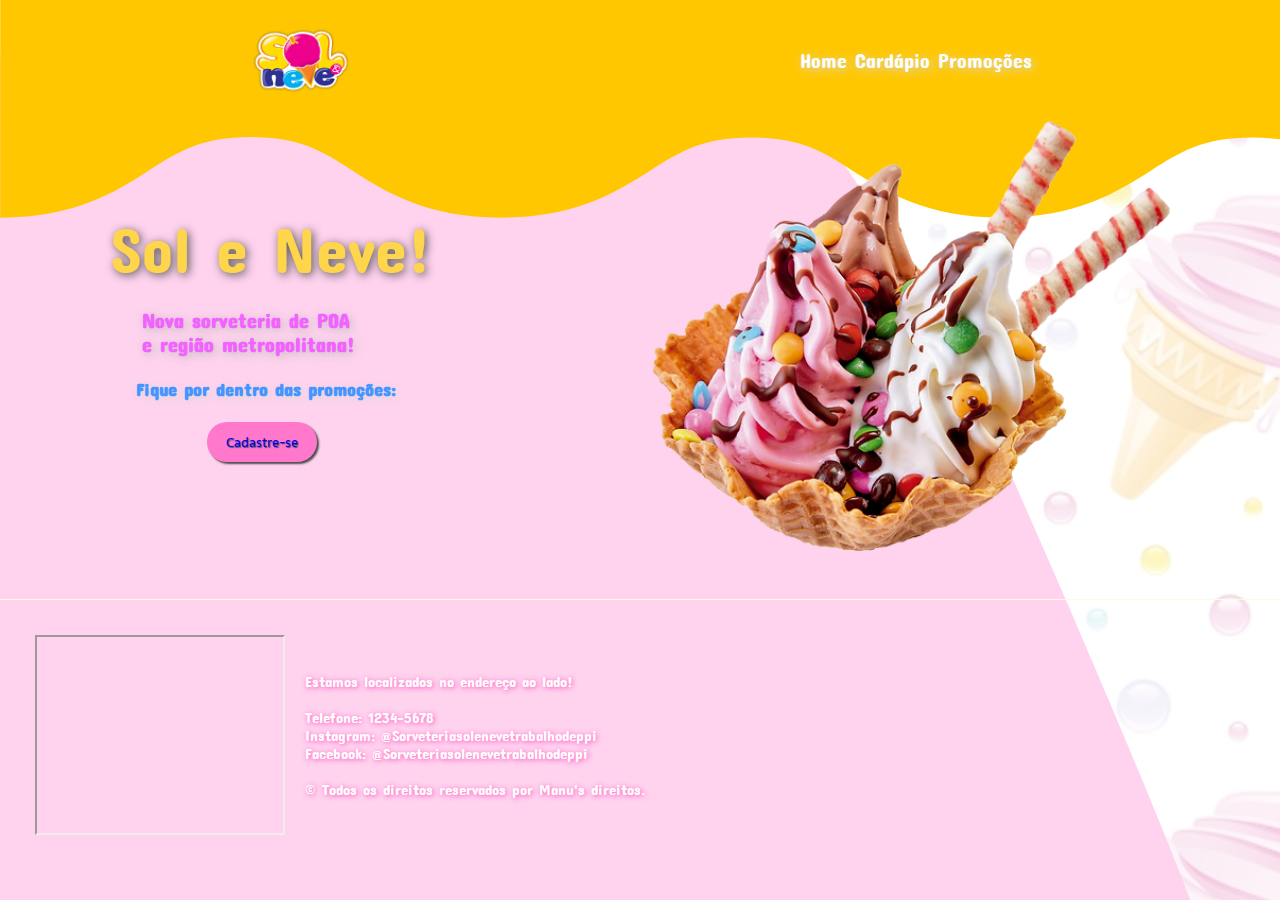
<file: manuelafloresppi2/index.html>
<!DOCTYPE html>
<html lang="en">
<head>
    <meta charset="UTF-8">
    <meta http-equiv="X-UA-Compatible" content="IE=edge">
    <meta name="viewport" content="width=device-width, initial-scale=1.0">
    <title> Sol e Neve Home </title> 
    <link rel="stylesheet" type="text/css" href="stylepage.css" media="screen" />

   
</head>

<body>
   
    <header class="cabecalho"> 
        <img class="cabecalhomenufoto" src="logo.png" alt="logo">
         <nav class="cabecalhomenu">                 
            <a class="cabecalhomenuitem" href="index.html"> Home </a>                                             
            <a class="cabecalhomenuitem" href="cardapio.html"> Cardápio </a> 
            <a class="cabecalhomenuitem"  href="promocaonao.html"> Promoções </a>
          
            
        </nav>

    </header>

    <main class="conteudo">
        <section class="conteudoprincipal">
            <div class="conteudoprincipalescrito">
                <h1 class="conteudoprincipalescritotitulo"> Sol e Neve! </h1>
                <p class="conteudoprincipalescritosubtitulo"> <strong> Nova sorveteria de POA <br> e região metropolitana!</strong>  </p>
                <p class="conteudoprincipalescritosubtitulo1"> <strong> Fique por dentro das promoções: </strong>  </p>
                <button class="conteudoprincipalescritobotao"> <a  href="login.html"> Cadastre-se </a> </button>
            </div>
            <img class="imagemprincipal" src="sorvetao.png".png alt="logo">
            
        </section>
      
    </main>
    


    <footer class="rodape"> 

        <iframe class="iframe"  src="https://www.google.com/maps/embed?pb=!1m14!1m8!1m3!1d3457.784401839732!2d-51.040517508706664!3d-29.92810845681617!3m2!1i1024!2i768!4f13.1!3m3!1m2!1s0x951973642357104f%3A0x20da4ce6fde188a0!2sIFSul%20-%20C%C3%A2mpus%20Gravata%C3%AD!5e0!3m2!1spt-BR!2sbr!4v1662250284294!5m2!1spt-BR!2sbr"
         width="250" height="200" style="border:3;" allowfullscreen="" loading="lazy" referrerpolicy="no-referrer-when-downgrade"></iframe>

      <section class="rodapep"> 

       <p> Estamos localizados no endereço ao lado! </p> <br>
       <p> Telefone: 1234-5678 </p>
       <p> Instagram: @Sorveteriasolenevetrabalhodeppi </p>
       <p> Facebook: @Sorveteriasolenevetrabalhodeppi </p> <br>
       <p> © Todos os direitos reservados por Manu's direitos. </p>

    </section>

    </footer>

   
</body>
</html>
</file>
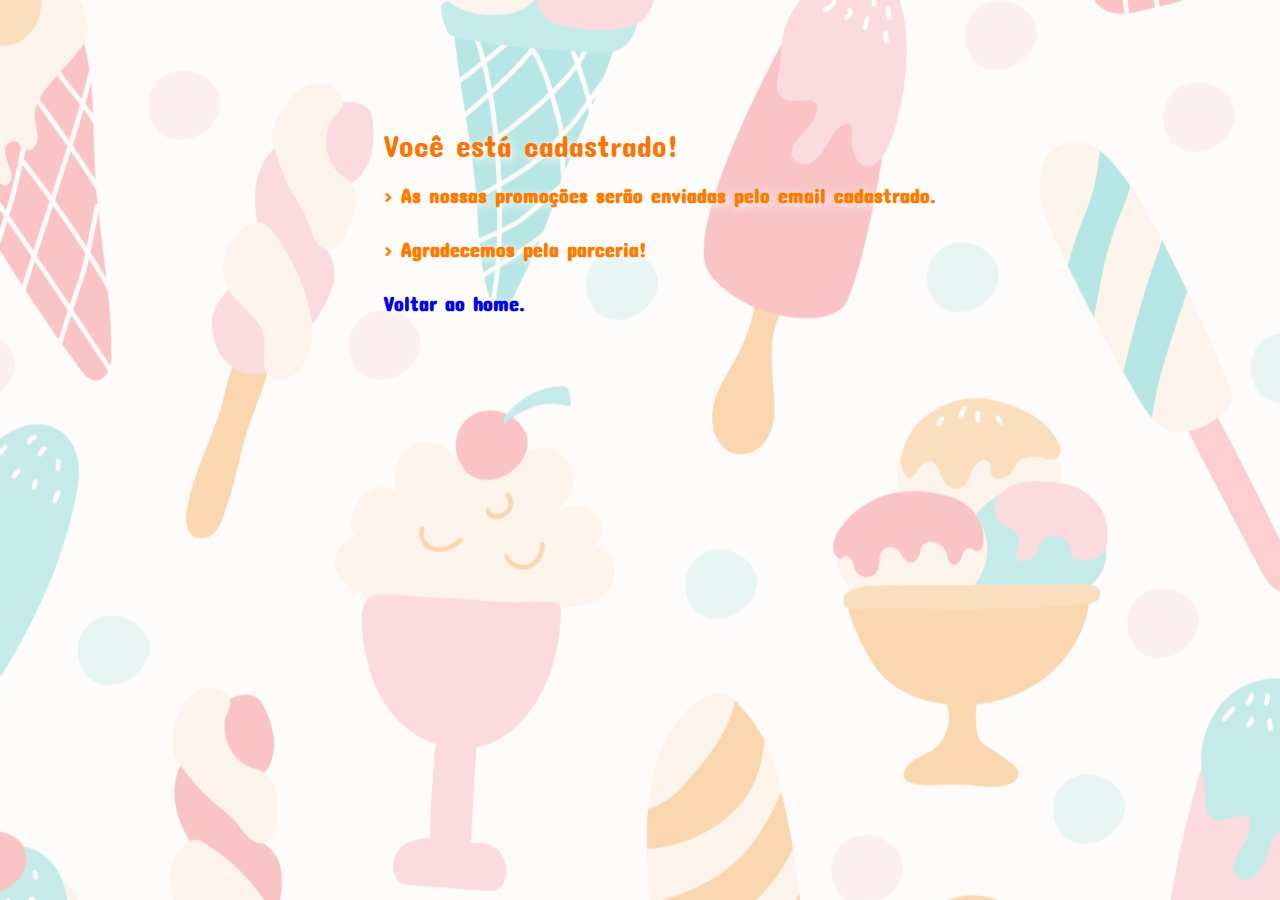
<file: manuelafloresppi2/aceito.html>
<!DOCTYPE html>
<html lang="en">
<head>
    <meta charset="UTF-8">
    <meta http-equiv="X-UA-Compatible" content="IE=edge">
    <meta name="viewport" content="width=device-width, initial-scale=1.0">
    <link rel="stylesheet" type="text/css" href="verificacao.css" media="screen" />
    <title> Sucesso! </title>
</head>
<body>


    <h1 class="titulo"> Você está cadastrado! </h1>
    <p class="subtitulo"> ><strong> As nossas promoções serão enviadas pelo email cadastrado. </strong></p>
    <p class="subtitulo"> ><strong> Agradecemos pela parceria!  </strong></p>
    <p class="subtitulo"> <strong> <a href= "index.html"> Voltar ao home. </a> </strong> <br> <br> <br> 
    
</body>
</html>
</file>
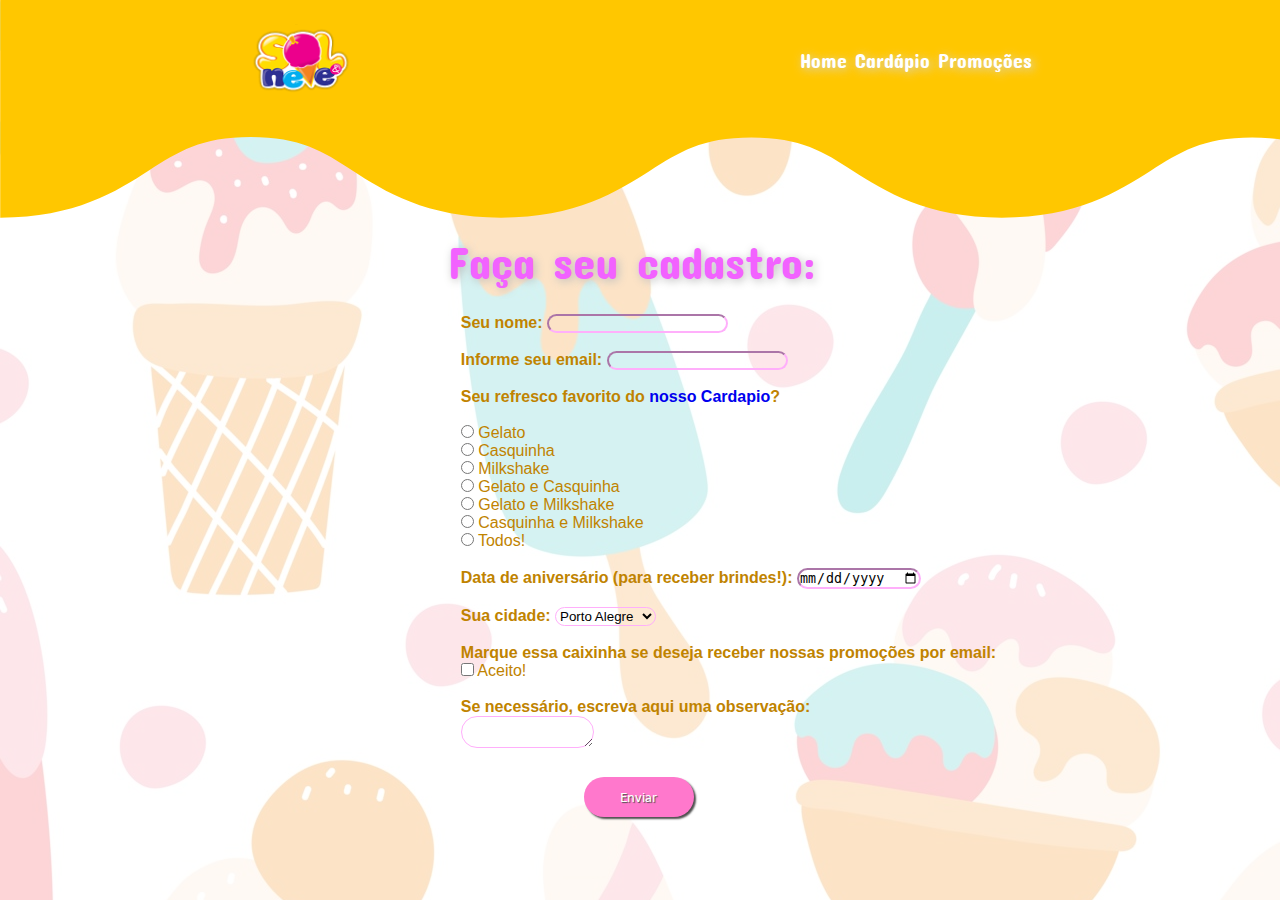
<file: manuelafloresppi2/cadastro.html>
<!DOCTYPE html>
<html lang="en">
<head>
    <meta charset="UTF-8">
    <meta http-equiv="X-UA-Compatible" content="IE=edge">
    <meta name="viewport" content="width=device-width, initial-scale=1.0">
    <link rel="stylesheet" type="text/css" href="cadastro.css" media="screen" />

    <title> Sol e Neve - Cadastro </title>

</head>
<body>
    
    <header class="cabecalho"> 
        <img class="cabecalhomenufoto" src="logo.png" alt="logo">
         <nav class="cabecalhomenu">                 
            <a class="cabecalhomenuitem" href="pageprincipal.html"> Home </a>                                             
            <a class="cabecalhomenuitem" href="cardapio.html"> Cardápio </a> 
            <a class="cabecalhomenuitem"  href="promocaonao.html"> Promoções </a>
          
            
        </nav>

    </header>

    <h1 class="tituloprincipal"> Faça seu cadastro: </h1>



                   <!-- FORMULARIO  -->



    <form class="formulario" name="form" method="post" action="cadastro.php">  

        <section class="bodyform"> 
       
        <fieldset class="formulario"> 
    <div> 
        <label> <strong> Seu nome: </strong></label>
        <input type="text" name="nome" id="name" required>

    </div> <br>

    <div> 
        <label> <strong>  Informe seu email: </strong> </label>
        <input type="email" name="email" id="email" required> 
    </div> <br>

    <div>
        <label> <strong> Seu refresco favorito do <a href="cardapio.html"> nosso Cardapio</a>?</strong> </label>  <br> <br>
           <label> <input type="radio" name="favorito" value="gelato"/> Gelato <br /> </label> 
            <label>  <input type="radio" name="favorito" value="casquinha"/> Casquinha <br /> </label>
            <label>  <input type="radio" name="favorito" value="milkshake"/> Milkshake <br /> </label>
            <label> <input type="radio" name="favorito" value="gelato e casquinha"/> Gelato e Casquinha <br /> </label> 
            <label>  <input type="radio" name="favorito" value="gelato e milkshake"/> Gelato e Milkshake <br /> </label>
            <label>  <input type="radio" name="favorito" value="casquinha e milkshake"/> Casquinha e Milkshake <br /> </label>
            <label>  <input type="radio" name="favorito" value="todos"/> Todos! <br /> </label>

    </div> <br>

    <div>
       <strong>  Data de aniversário (para receber brindes!): </strong> <input type="date" name="aniver" required>
    </div> <br>


    <div>

        <label> <strong>  Sua cidade: </strong> </label>
        <select name="select">
            <option value="poa">Porto Alegre</option>
            <option value="gravatai"> Gravataí </option>
            <option value="canoas"> Canoas </option>
            <option value="cachoeirinha"> Cachoeirinha </option>
            <option value="alvorada"> Alvorada  </option>
          </select>
          
    </div> <br>

    <div> 
        <label> <strong> Marque essa caixinha se deseja receber nossas promoções por email: </strong> </label><br> 
        <input type="checkbox" id="aceito" name="aceito" value="aceito" required> 
        <label for="aceito"> Aceito! </label> 
    
       
    </div> <br>

    <div class="campo"> 
    
        <label>  <strong> Se necessário, escreva aqui uma observação: </strong> </label> <br>
        <textarea row="5" style="width: 10em" id="observacao" name="observacao"> </textarea>  
    </div>
    
       

        <button type="submit" class="botao">Enviar</button>

      
    </fieldset>
</section>


    </form>
    
  





</body>
</html>
</file>
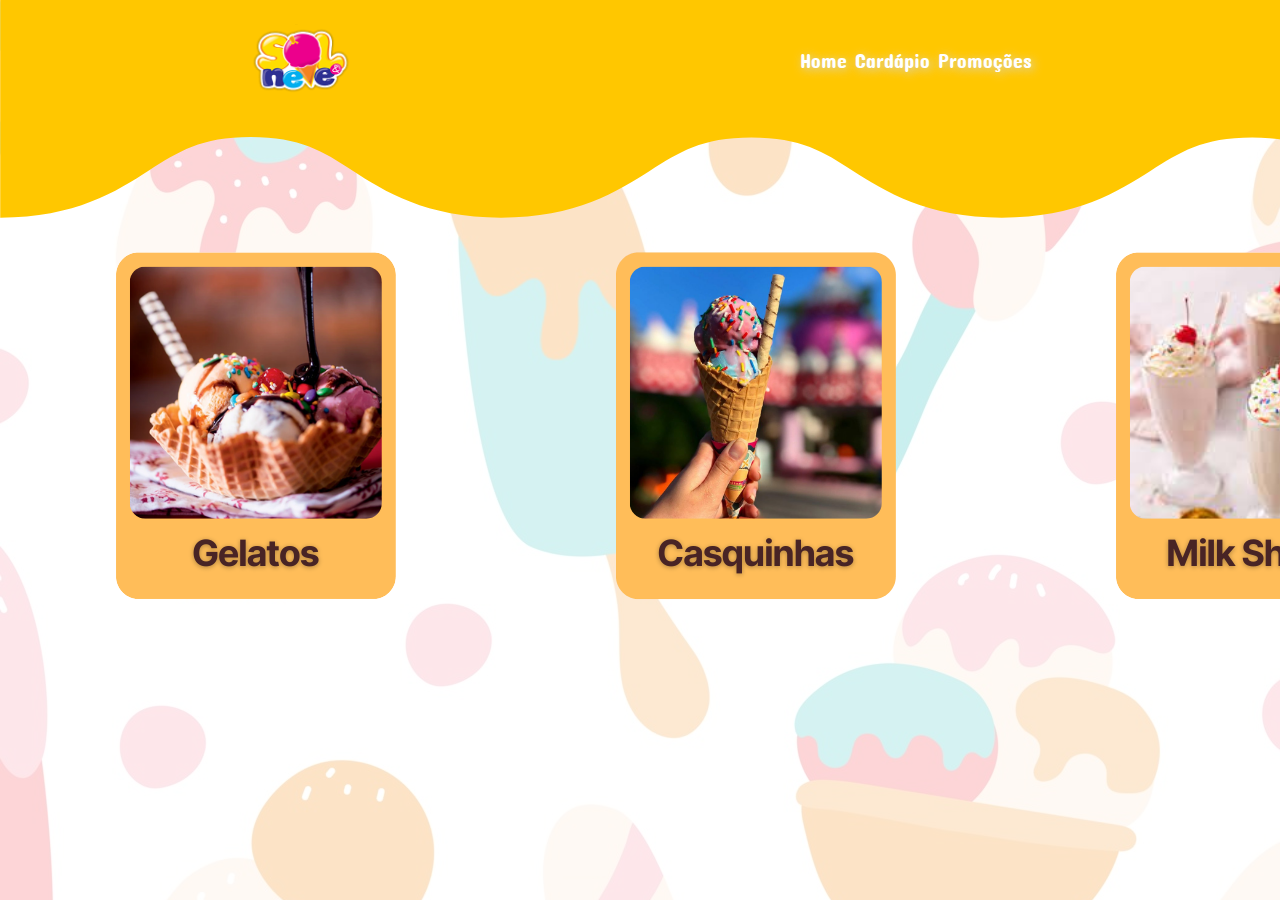
<file: manuelafloresppi2/cardapio.html>
<!DOCTYPE html>
<html lang="en">
<head>
    <meta charset="UTF-8">
    <meta http-equiv="X-UA-Compatible" content="IE=edge">
    <meta name="viewport" content="width=device-width, initial-scale=1.0">
    <link rel="stylesheet" type="text/css" href="cardapiocss.css" media="screen" />
    <title> Sol e Neve - Cardápio</title>
</head>
<body>

    <header class="cabecalho"> 
        <img class="cabecalhomenufoto" src="logo.png" alt="logo">
         <nav class="cabecalhomenu">                                            
            <a class="cabecalhomenuitem" href="index.html"> Home </a>                                             
            <a class="cabecalhomenuitem" href="cardapio.html"> Cardápio </a> 
            <a class="cabecalhomenuitem"  href="promocaonao.html"> Promoções </a>
          
            
        </nav>

    </header>
    <main class="cardapio">

        <section>
            
         
        </section>


        <section class="imagenscardapio">
            
            <div class="imagenscardapio">
            <img class="imagenscardapio1" src="gelatos1.png".png alt="logo">
            <img class="imagenscardapio2" src="casquinhas1.png".png alt="logo">
            <img class="imagenscardapio3" src="milkshake1.png".png alt="logo">
            </div>


        </section>

    
    </main>

    

</body>
</html>
</file>
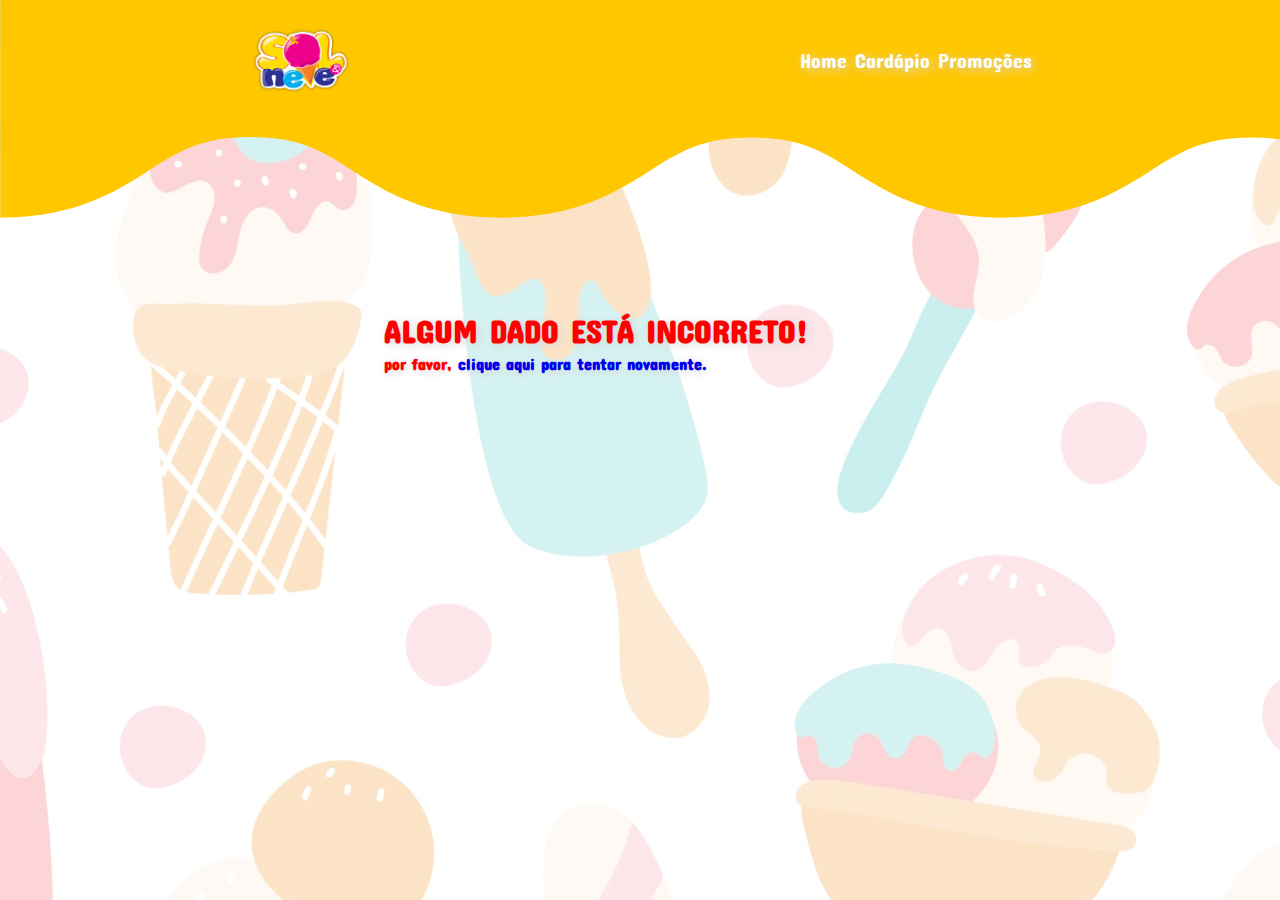
<file: manuelafloresppi2/erro.html>
<!DOCTYPE html>
<html lang="en">
<head>
    <meta charset="UTF-8">
    <meta http-equiv="X-UA-Compatible" content="IE=edge">
    <meta name="viewport" content="width=device-width, initial-scale=1.0">
    <link rel="stylesheet" type="text/css" href="erro.css" media="screen" />
    <title> ERRO </title>
</head>
<body>

    <header class="cabecalho"> 
        <img class="cabecalhomenufoto" src="logo.png" alt="logo">
         <nav class="cabecalhomenu">                 
            <a class="cabecalhomenuitem" href="index.html"> Home </a>                                             
            <a class="cabecalhomenuitem" href="cardapio.html"> Cardápio </a> 
            <a class="cabecalhomenuitem"  href="promocaonao.html"> Promoções </a>
          
            
        </nav>

    </header>

    <label class="erros"> 
    <h1 class="erro1"> ALGUM DADO ESTÁ INCORRETO! </h1>
    <p class="erro2"> <strong> por favor, <a href="login.html"> clique aqui para tentar novamente. </a></strong></p>

</label>

</body>
</html>
</file>
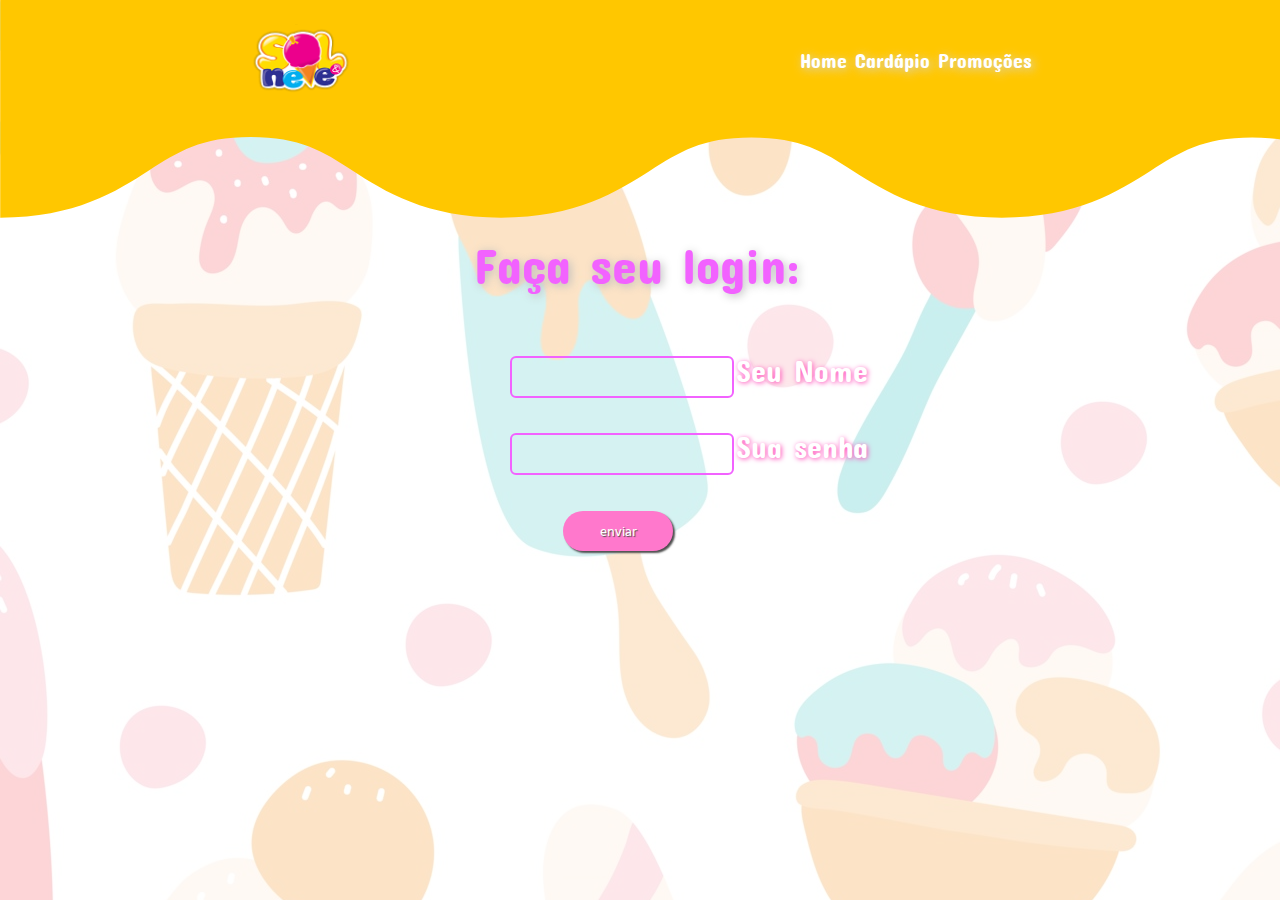
<file: manuelafloresppi2/login.html>
<!DOCTYPE html>
<html lang="en">
<head>
    <meta charset="UTF-8">
    <meta http-equiv="X-UA-Compatible" content="IE=edge">
    <meta name="viewport" content="width=device-width, initial-scale=1.0">
    <link rel="stylesheet" type="text/css" href="login.css" media="screen" />

    <title>Sol e Neve - Login</title>
</head>

<body>

   
    <header class="cabecalho"> 
        <img class="cabecalhomenufoto" src="logo.png" alt="logo">
         <nav class="cabecalhomenu">                 
            <a class="cabecalhomenuitem" href="index.html"> Home </a>                                             
            <a class="cabecalhomenuitem" href="cardapio.html"> Cardápio </a> 
            <a class="cabecalhomenuitem"  href="promocaonao.html"> Promoções </a>
          
        </nav>

    </header>

    <main>
        
        <h1 class="tituloprincipal"> Faça seu login: </h1>

         <form method="post" action="login.php" id="login"> 

         <div class="inputgroup">
            <input type="text" name="nome" required class="input" required>
            <label for="nome" class="titulos"> Seu Nome </label>  <br>

            <input type="password" name="senha" required class="input1" required>
            <label for="senha" class="titulos"> Sua senha </label>
            
         </div>

         <input type="submit" class="botao" value="enviar"> <strong>  </strong> </button> 

        </form>
        
    </main>



    
</body>

</html>
</file>
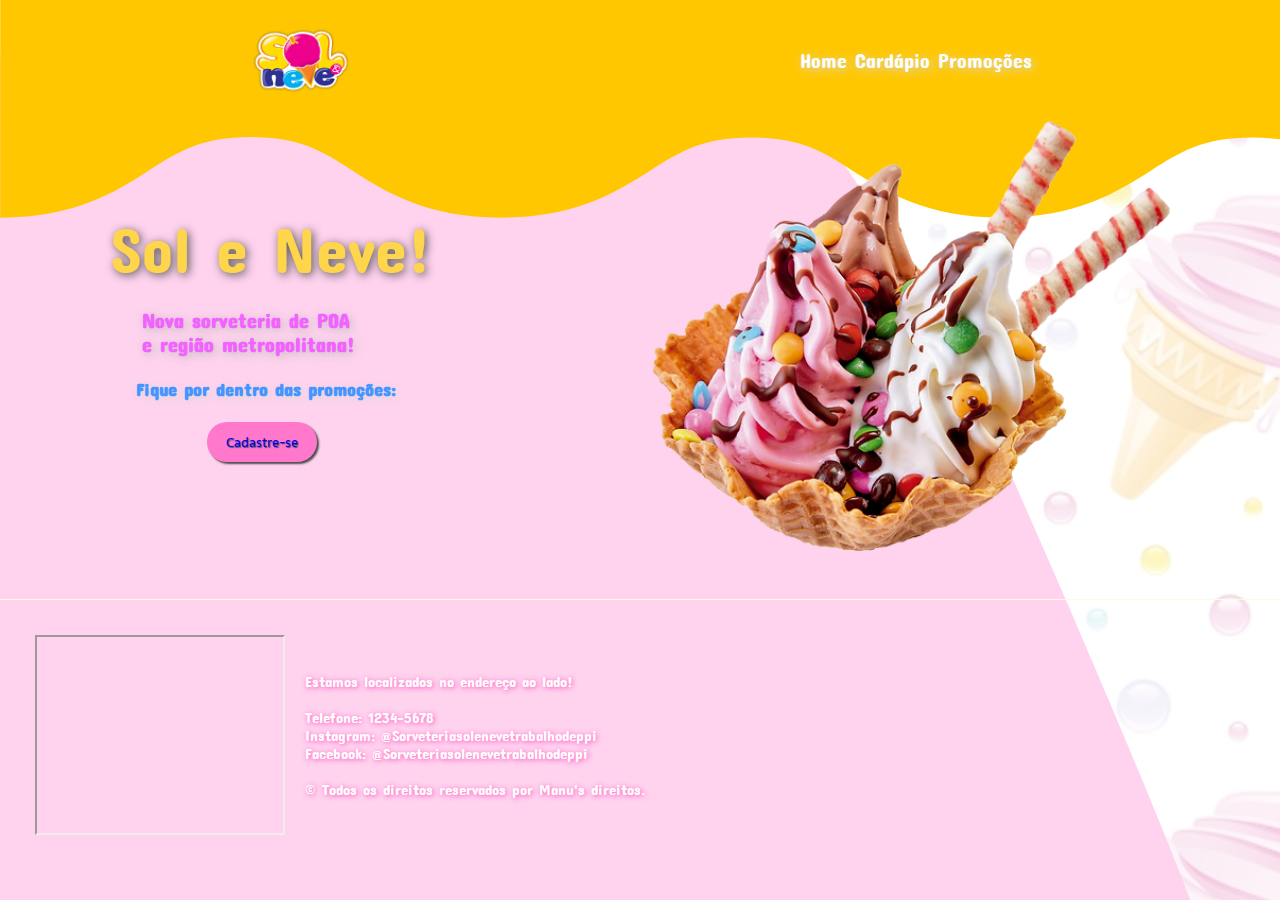
<file: manuelafloresppi2/pageprincipal.html>
<!DOCTYPE html>
<html lang="en">
<head>
    <meta charset="UTF-8">
    <meta http-equiv="X-UA-Compatible" content="IE=edge">
    <meta name="viewport" content="width=device-width, initial-scale=1.0">
    <title> Sol e Neve Home </title> 
    <link rel="stylesheet" type="text/css" href="stylepage.css" media="screen" />

   
</head>

<body>
   
    <header class="cabecalho"> 
        <img class="cabecalhomenufoto" src="logo.png" alt="logo">
         <nav class="cabecalhomenu">                 
            <a class="cabecalhomenuitem" href="teste1.html"> Home </a>                                             
            <a class="cabecalhomenuitem" href="cardapio.html"> Cardápio </a> 
            <a class="cabecalhomenuitem"  href="promocaonao.html"> Promoções </a>
          
            
        </nav>

    </header>

    <main class="conteudo">
        <section class="conteudoprincipal">
            <div class="conteudoprincipalescrito">
                <h1 class="conteudoprincipalescritotitulo"> Sol e Neve! </h1>
                <p class="conteudoprincipalescritosubtitulo"> <strong> Nova sorveteria de POA <br> e região metropolitana!</strong>  </p>
                <p class="conteudoprincipalescritosubtitulo1"> <strong> Fique por dentro das promoções: </strong>  </p>
                <button class="conteudoprincipalescritobotao"> <a  href="login.html"> Cadastre-se </a> </button>
            </div>
            <img class="imagemprincipal" src="sorvetao.png".png alt="logo">
            
        </section>
      
    </main>
    


    <footer class="rodape"> 

        <iframe class="iframe"  src="https://www.google.com/maps/embed?pb=!1m14!1m8!1m3!1d3457.784401839732!2d-51.040517508706664!3d-29.92810845681617!3m2!1i1024!2i768!4f13.1!3m3!1m2!1s0x951973642357104f%3A0x20da4ce6fde188a0!2sIFSul%20-%20C%C3%A2mpus%20Gravata%C3%AD!5e0!3m2!1spt-BR!2sbr!4v1662250284294!5m2!1spt-BR!2sbr"
         width="250" height="200" style="border:3;" allowfullscreen="" loading="lazy" referrerpolicy="no-referrer-when-downgrade"></iframe>

      <section class="rodapep"> 

       <p> Estamos localizados no endereço ao lado! </p> <br>
       <p> Telefone: 1234-5678 </p>
       <p> Instagram: @Sorveteriasolenevetrabalhodeppi </p>
       <p> Facebook: @Sorveteriasolenevetrabalhodeppi </p> <br>
       <p> © Todos os direitos reservados por Manu's direitos. </p>

    </section>

    </footer>

   
</body>
</html>
</file>
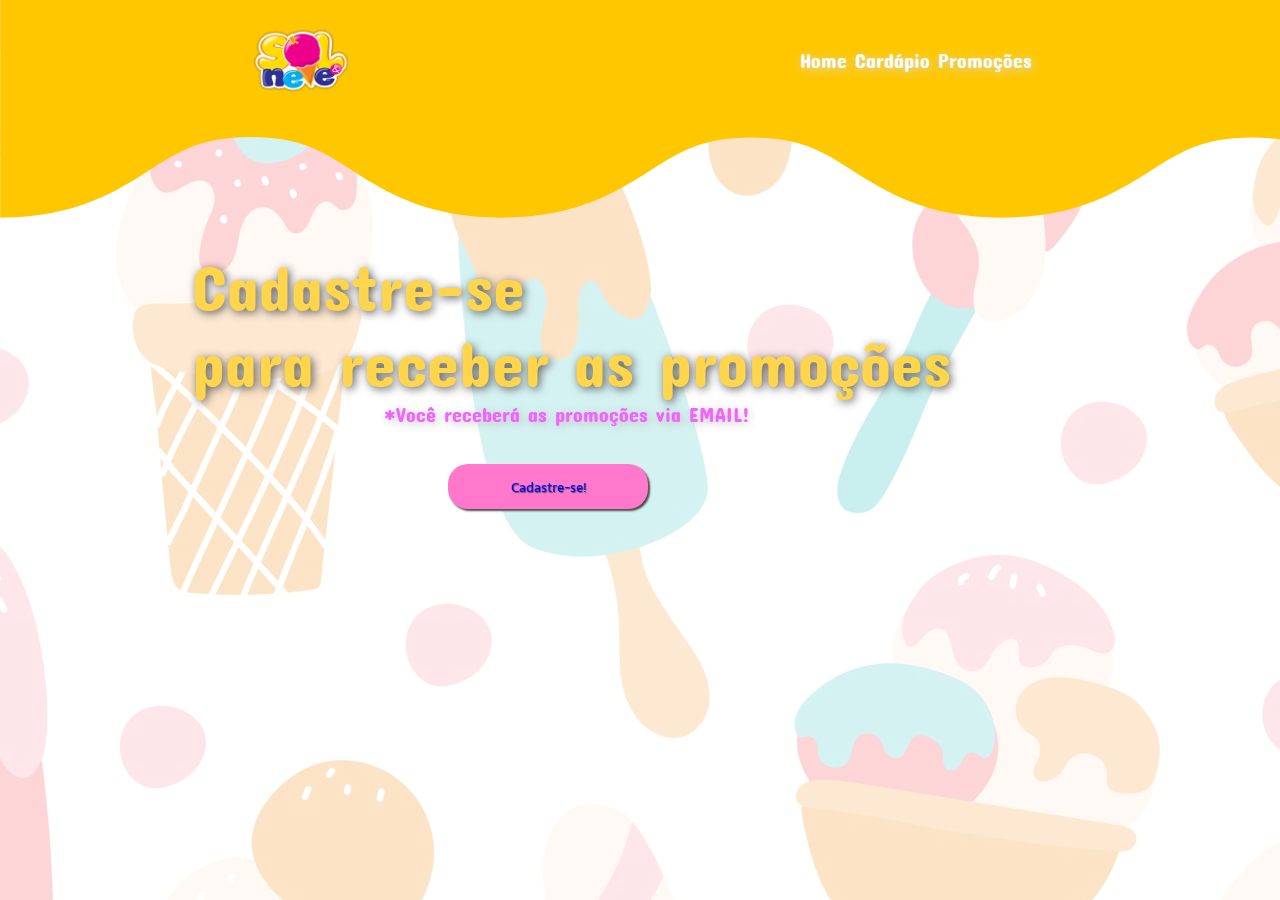
<file: manuelafloresppi2/promocaonao.html>
<!DOCTYPE html>
<html lang="en">
<head>
    <meta charset="UTF-8">
    <meta http-equiv="X-UA-Compatible" content="IE=edge">
    <meta name="viewport" content="width=device-width, initial-scale=1.0">
    <link rel="stylesheet" type="text/css" href="promocaonao.css" media="screen" />
    <title>Sol e Neve - Promoções </title>
</head>
<body>
    <header class="cabecalho"> 
        <img class="cabecalhomenufoto" src="logo.png" alt="logo">
         <nav class="cabecalhomenu">                 
            <a class="cabecalhomenuitem" href="index.html"> Home </a>                                             
            <a class="cabecalhomenuitem" href="cardapio.html"> Cardápio </a> 
            <a class="cabecalhomenuitem"  href="promocaonao.html"> Promoções </a>
          
        </nav>

    </header>

    <main>
        <section>
            <h1 class="conteudoprincipalescritotitulo"> Cadastre-se <br> para receber as promoções </h1>
            <p class="conteudoprincipalescritosubtitulo"> *Você receberá as promoções via EMAIL! </p>
        </section>
        <section>
            <button class="conteudoprincipalescritobotao"> <a  href="login.html"> Cadastre-se! </a> </button>
        </section>
    </main>
    
</body>
</html>
</file>
<file: manuelafloresppi2/stylepage.css>
@import url('https://fonts.googleapis.com/css2?family=Playfair+Display:ital,wght@1,500&family=Righteous&display=swap');
@import url('https://fonts.googleapis.com/css2?family=Sarala&display=swap');
@import url('https://fonts.googleapis.com/css2?family=Concert+One&display=swap');

*{
    margin: 0; 
    padding: 0;
    box-sizing: border-box;
    text-decoration: none;
   

}

body{
    font-size: 100%;
    background-image: url(fundoprincipal.png);
  
}

.cabecalho {
    display: flex;
    flex-direction: row;
    align-items: center;
    justify-content: space-around;
    padding: 24px;


}

.cabecalhomenufoto {
    height: 72px;


}

.cabecalhomenuitem {
    font-family: 'Concert One', cursive;
    color: #ffffff ;
    text-shadow: 2px 2px 10px rgb(214, 214, 214);
    font-weight: 400;
    font-size: 20px;
   
    

   
    
}

.conteudo{
    margin-bottom: 48px;
    border-top: 0.4px solid #FFC700  ;
  

}

.conteudoprincipal {
    display: flex;
    flex-direction: row;
    align-items: center;
    justify-content: space-around;

 

}

.conteudoprincipalescrito {
    display: flex;
    flex-direction: column;
    gap: 22px;



}

.conteudoprincipalescritotitulo {
    font-family: 'Concert One', cursive;
    font-weight: 400;
    font-size: 64px;
    color: #ffd54b;
    text-shadow: 2px 2px 10px rgb(88, 88, 88);
    
  
    

}

.conteudoprincipalescritosubtitulo {
    font-family: 'Concert One', cursive;
    font-weight: 400;
    font-size: 20px;
    color: rgb(242, 98, 255);
    text-shadow: 2px 2px 10px rgb(190, 190, 190);
    margin-left: 10%;
    
}

.conteudoprincipalescritosubtitulo1 {
    font-family: 'Concert One', cursive;
    font-weight: 400;
    font-size: 18px;
    color: rgb(68, 149, 255);
    text-shadow: 2px 2px 10px rgb(218, 218, 218);
    margin-left: 8%;

   
}


.conteudoprincipalescritobotao {
    font-family: 'Sarala', sans-serif;
    background: #FF78CC;
    border: 0;
    color: white;
    padding: 0.2em 0.6em;
    width: 110px;
    height: 40px;
    box-shadow: 2px 2px 2px rgb(78, 78, 78);
    text-shadow: 1px 1px 1px rgb(78, 78, 78);
    border-radius: 20px;
    margin-left: 30%;


}

.conteudoprincipalescritobotao:hover{
    background: rgb(255, 208, 53);
    box-shadow: inset 2px 2px 2px rgb(44, 44, 44);
    text-shadow: none;

  
    
}

.imagemprincipal {
    height: 430px;
    display: flex;

}
    



.conteudosecundario {
    display: flex;
    flex-direction: column;
    align-items: center;
    gap: 24px;
    margin-top: 48px;

   
}

.conteudosecundariotitulo {
    border-top: 0.4px solid rgb(255, 243, 243);
    padding-top:  48px;
    font-family: 'Righteous', cursive;
    font-weight: 400;
    font-size: 24px;
    color: #ffd54b;
    text-shadow: 1px 1px 1px rgb(78, 78, 78);
    margin-bottom: 16px;



}


.rodape {
    padding: 35px;
    border-top: 0.2px solid #fff9e5;
    display: flex;
    flex-direction: row;
    align-items: center;
    gap: 20px;

}




.rodapep {
    font-family: 'Concert One', cursive;
    font-weight:  100;
    font-size: 15px;
    text-shadow: 1px 1px 5px rgb(255, 76, 186);
    color: #ffffff;

}
</file>
<file: manuelafloresppi2/verificacao.css>
@import url('https://fonts.googleapis.com/css2?family=Playfair+Display:ital,wght@1,500&family=Righteous&display=swap');
@import url('https://fonts.googleapis.com/css2?family=Sarala&display=swap');
@import url('https://fonts.googleapis.com/css2?family=Concert+One&display=swap');

*{
    margin: 0; 
    padding: 0;
    box-sizing: border-box;
    text-decoration: none;
   

}

body{
    font-size: 100%;
    background-image: url(fundopagverifica.png);
  
}


.titulo {

    font-family: 'Concert One', cursive;
    color: #ff7300 ;
    text-shadow: 2px 2px 10px rgb(255, 255, 255);
    font-weight: 500;
    font-size: 30px;
    align-items: center;
    margin-left: 30%;
    margin-top: 10%;
}

.subtitulo {

    font-family: 'Concert One', cursive;
    color: #ff7b00 ;
    text-shadow: 2px 2px 10px rgb(255, 255, 255);
    font-weight: 400;
    font-size: 20px;
    align-items: center;
    margin-left: 30%;
    margin-top: 20px;
    margin-bottom: 30px;
}


.botao {
    font-family: 'Sarala', sans-serif;
    background: #FF78CC;
    border: 0;
    color: white;
    padding: 0.2em 0.6em;
    width: 110px;
    height: 40px;
    box-shadow: 2px 2px 2px rgb(78, 78, 78);
    text-shadow: 1px 1px 1px rgb(78, 78, 78);
    border-radius: 20px;
    margin-top: 3%;
    margin-left: 15%;
    margin-bottom: 5%;


}

.botao:hover{
    background: rgb(255, 208, 53);
    box-shadow: inset 2px 2px 2px rgb(44, 44, 44);
    text-shadow: none;

  
    
}
</file>
<file: manuelafloresppi2/cadastro.css>
@import url('https://fonts.googleapis.com/css2?family=Playfair+Display:ital,wght@1,500&family=Righteous&display=swap');
@import url('https://fonts.googleapis.com/css2?family=Sarala&display=swap');
@import url('https://fonts.googleapis.com/css2?family=Concert+One&display=swap');

*{
    margin: 0; 
    padding: 0;
    box-sizing: border-box;
    text-decoration: none;
   

}


body{
    font-size: 100%;
    background-image: url(fundocardapio.png);
  
}

.cabecalho {
    display: flex;
    flex-direction: row;
    align-items: center;
    justify-content: space-around;
    padding: 24px;

}

.cabecalhomenufoto {
    height: 72px;
}

.cabecalhomenuitem {
    font-family: 'Concert One', cursive;
    color: #ffffff ;
    text-shadow: 2px 2px 10px rgb(214, 214, 214);
    font-weight: 400;
    font-size: 20px;
   
}


.tituloprincipal {
    font-family: 'Concert One', cursive;
    font-weight: 400;
    font-size: 45px;
    color: rgb(242, 98, 255);
    text-shadow: 2px 2px 10px rgb(190, 190, 190);
    margin-left: 35%;
    margin-top: 9%;

}


 textarea, select, button {

    border-radius: 5px;

}


input, select, textarea {
    border-color: #ffaffb;
    border-radius: 5em;
    background-color: transparent;
}


fieldset {
    border: 0;
}



.bodyform { 
    font-family: sans-serif;
    font-size: 1em;
    color: rgb(192, 131, 0);
    background-color: transparent;
    margin-left: 36%;
    margin-top: 2%;
    justify-content: center;

}



.botao {
    font-family: 'Sarala', sans-serif;
    background: #FF78CC;
    border: 0;
    color: white;
    padding: 0.2em 0.6em;
    width: 110px;
    height: 40px;
    box-shadow: 2px 2px 2px rgb(78, 78, 78);
    text-shadow: 1px 1px 1px rgb(78, 78, 78);
    border-radius: 20px;
    margin-top: 3%;
    margin-left: 15%;
    margin-bottom: 5%;


}

.botao:hover{
    background: rgb(255, 208, 53);
    box-shadow: inset 2px 2px 2px rgb(44, 44, 44);
    text-shadow: none;

  
    
}
</file>
<file: manuelafloresppi2/cardapiocss.css>
@import url('https://fonts.googleapis.com/css2?family=Playfair+Display:ital,wght@1,500&family=Righteous&display=swap');
@import url('https://fonts.googleapis.com/css2?family=Sarala&display=swap');
@import url('https://fonts.googleapis.com/css2?family=Concert+One&display=swap');




*{
    margin: 0; 
    padding: 0;
    box-sizing: border-box;
    text-decoration: none;
   

}



body {
    background-image: url(fundocardapio.png);
}

.imagenscardapio{

    height: 300px;
    size: 1px;
    display: flex;
    flex-direction: row;
    align-items: center;
    justify-content: space-around;
    position: relative;
    margin-top: 10%;
    


}




.cabecalho {
    display: flex;
    flex-direction: row;
    align-items: center;
    justify-content: space-around;
    padding: 24px;


}

.cabecalhomenufoto {
    height: 72px;


}

.cabecalhomenuitem {
    font-family: 'Concert One', cursive;
    color: #ffffff ;
    text-shadow: 2px 2px 10px rgb(214, 214, 214);
    font-weight: 400;
    font-size: 20px;
   
    
}


.conteudoprincipalescritobotao {
    font-family: 'Concert One', cursive;
    background: #ffd54b;
    border: 0;
    color: white;
    padding: 0.2em 0.6em;
    width: 110px;
    height: 45px;
    box-shadow: 2px 2px 2px rgb(78, 78, 78);
    border-radius: 20px;
    margin-left: 47%;
    margin-top: 10%;

}

.conteudoprincipalescritobotao:hover{
    background: rgb(255, 208, 53);
    box-shadow: inset 2px 2px 2px rgb(44, 44, 44);
    text-shadow: none;

  
    
}
</file>
<file: manuelafloresppi2/erro.css>
@import url('https://fonts.googleapis.com/css2?family=Playfair+Display:ital,wght@1,500&family=Righteous&display=swap');
@import url('https://fonts.googleapis.com/css2?family=Sarala&display=swap');
@import url('https://fonts.googleapis.com/css2?family=Concert+One&display=swap');

*{
    margin: 0; 
    padding: 0;
    box-sizing: border-box;
    text-decoration: none;
   

}


body{
    font-size: 100%;
    background-image: url(fundocardapio.png);
  
}

.cabecalho {
    display: flex;
    flex-direction: row;
    align-items: center;
    justify-content: space-around;
    padding: 24px;

}

.cabecalhomenufoto {
    height: 72px;
}

.cabecalhomenuitem {
    font-family: 'Concert One', cursive;
    color: #ffffff ;
    text-shadow: 2px 2px 10px rgb(214, 214, 214);
    font-weight: 400;
    font-size: 20px;
   
}


.erros {
    align-items: center;
    font-family: 'Concert One', cursive;
    color: red;
    text-shadow: 2px 2px 10px rgb(214, 214, 214);
    font-weight: 500;


}

.erro1 {
    align-items: center;
    margin-left: 30%;
    margin-top: 15%;
   
}


.erro2 {
    
    align-items: center;
    margin-left: 30%;
    margin-top: 5px;
    
}
</file>
<file: manuelafloresppi2/login.css>
@import url('https://fonts.googleapis.com/css2?family=Playfair+Display:ital,wght@1,500&family=Righteous&display=swap');
@import url('https://fonts.googleapis.com/css2?family=Sarala&display=swap');
@import url('https://fonts.googleapis.com/css2?family=Concert+One&display=swap');




*{
    margin: 0; 
    padding: 0;
    box-sizing: border-box;
    text-decoration: none;
   

}

body{
    font-size: 100%;
    background-image: url(fundocardapio.png);
  
}

.cabecalho {
    display: flex;
    flex-direction: row;
    align-items: center;
    justify-content: space-around;
    padding: 24px;

}

.cabecalhomenufoto {
    height: 72px;
}

.cabecalhomenuitem {
    font-family: 'Concert One', cursive;
    color: #ffffff ;
    text-shadow: 2px 2px 10px rgb(214, 214, 214);
    font-weight: 400;
    font-size: 20px;
   
}

.inputgroup {
    position: relative;

}

.input {
    padding: 10px;
    margin-top: 5%;
    margin-left: 40%;
    border: none;
    border-radius: 4px;
    font: inherit;
    color: rgb(0, 0, 0);
    background-color: transparent;
    outline: 2px solid rgb(242, 98, 255);
}

.input1 {
    padding: 10px;
    margin-top: 3%;
    margin-left: 40%;
    border: none;
    border-radius: 4px;
    font: inherit;
    color: rgb(0, 0, 0);
    background-color: transparent;
    outline: 2px solid rgb(242, 98, 255);
}

.titulos {
    font-family: 'Concert One', cursive;
    font-weight:  250;
    font-size: 30px;
    text-shadow: 1px 1px 5px rgb(255, 76, 186);
    color: #ffffff;

}

.tituloprincipal {
    font-family: 'Concert One', cursive;
    font-weight: 400;
    font-size: 50px;
    color: rgb(242, 98, 255);
    text-shadow: 2px 2px 10px rgb(190, 190, 190);
    margin-left: 37%;
    margin-top: 9%;

}


.botao {
    font-family: 'Sarala', sans-serif;
    background: #FF78CC;
    border: 0;
    color: white;
    padding: 0.2em 0.6em;
    width: 110px;
    height: 40px;
    box-shadow: 2px 2px 2px rgb(78, 78, 78);
    text-shadow: 1px 1px 1px rgb(78, 78, 78);
    border-radius: 20px;
    margin-left: 44%;
    margin-top: 3%;

}

.botao:hover {
    background: rgb(255, 208, 53);
    box-shadow: inset 2px 2px 2px rgb(44, 44, 44);
    text-shadow: none;
}
</file>
<file: manuelafloresppi2/promocaonao.css>
@import url('https://fonts.googleapis.com/css2?family=Playfair+Display:ital,wght@1,500&family=Righteous&display=swap');
@import url('https://fonts.googleapis.com/css2?family=Sarala&display=swap');
@import url('https://fonts.googleapis.com/css2?family=Concert+One&display=swap');

*{
    margin: 0; 
    padding: 0;
    box-sizing: border-box;
    text-decoration: none;
   

}

body {
    background-image: url(fundocardapio.png);
}



.cabecalho {
    display: flex;
    flex-direction: row;
    align-items: center;
    justify-content: space-around;
    padding: 24px;


}

.cabecalhomenufoto {
    height: 72px;


}

.cabecalhomenuitem {
    font-family: 'Concert One', cursive;
    color: #ffffff ;
    text-shadow: 2px 2px 10px rgb(214, 214, 214);
    font-weight: 400;
    font-size: 20px;
   
    

   
    
}

.conteudoprincipalescritotitulo {
    margin-top: 10%;
    margin-left: 15%;
    display: flex;
    flex-direction: column;
    gap: 22px;
    font-family: 'Concert One', cursive;
    font-weight: 400;
    font-size: 64px;
    color: #ffd54b;
    text-shadow: 2px 2px 10px rgb(88, 88, 88);
    
}


.conteudoprincipalescritosubtitulo {
    font-family: 'Concert One', cursive;
    font-weight: 400;
    font-size: 20px;
    color: rgb(242, 98, 255);
    text-shadow: 2px 2px 10px rgb(190, 190, 190);
    margin-left: 30%;
    margin-top: 2px;
    
}

.conteudoprincipalescritobotao {
    font-family: 'Sarala', sans-serif;
    background: #FF78CC;
    border: 0;
    color: white;
    padding: 0.2em 0.6em;
    width: 200px;
    height: 45px;
    box-shadow: 2px 2px 2px rgb(78, 78, 78);
    text-shadow: 1px 1px 1px rgb(78, 78, 78);
    border-radius: 20px;
    margin-top: 3%;
    margin-left: 35%;


}

.conteudoprincipalescritobotao:hover{
    background: rgb(255, 208, 53);
    box-shadow: inset 2px 2px 2px rgb(44, 44, 44);
    text-shadow: none;

  
    
}
</file>
